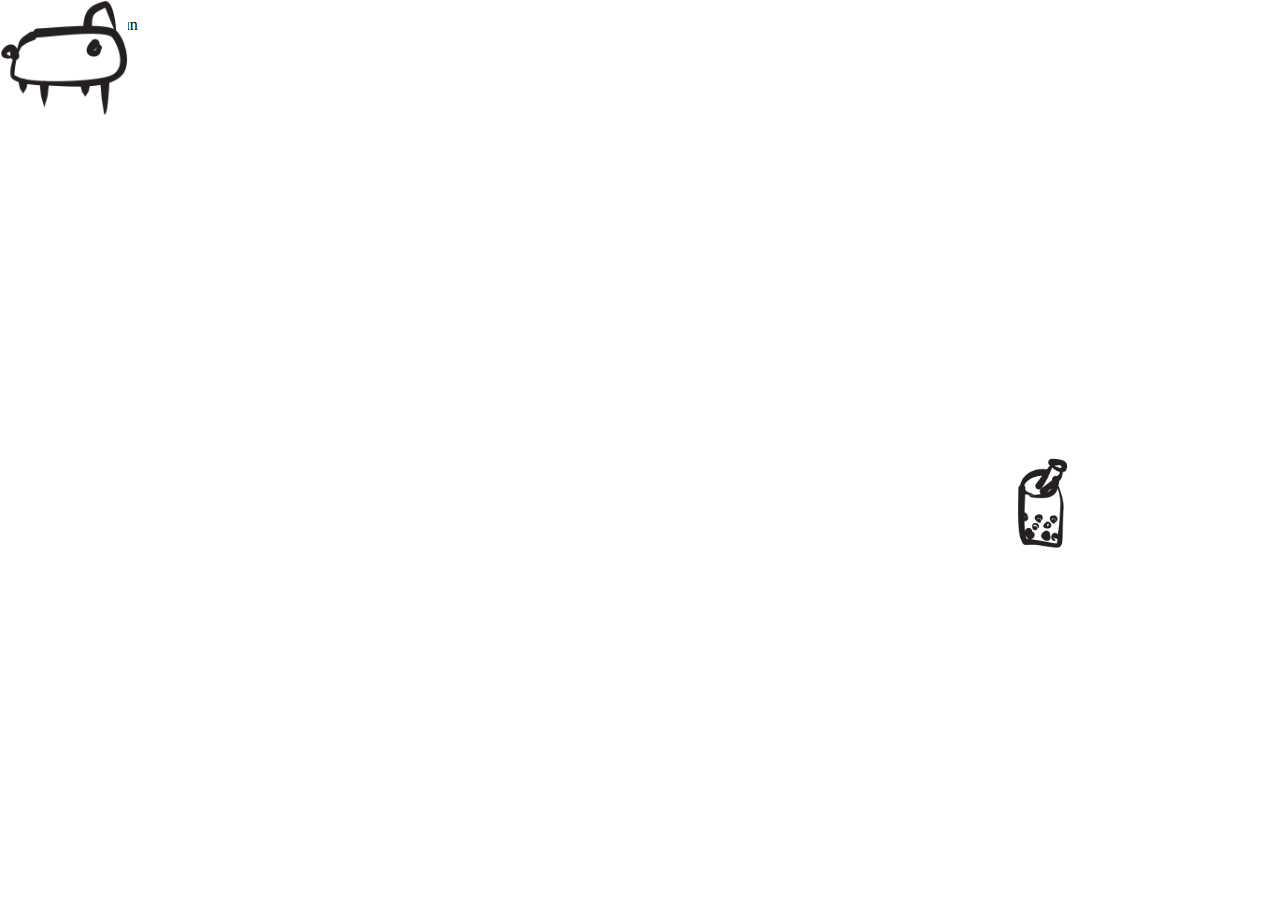
<file: public/capybaraGame.html>
<!DOCTYPE html>
<html lang="en">
<head>
    <meta charset="UTF-8">
    <title>Capybara Game</title>
    <link rel="apple-touch-icon" sizes="180x180" href="/apple-touch-icon.png">
    <link rel="icon" type="image/png" sizes="32x32" href="/favicon-32x32.png">
    <link rel="icon" type="image/png" sizes="16x16" href="/favicon-16x16.png">
    <link rel="manifest" href="/site.webmanifest">

<meta name="title" content="Capybara Game" />
<meta name="description" content="A real website, with a real podcast, with 2 real people, doing `real` things." />

<meta property="og:type" content="website" />
<meta property="og:url" content="https://cloud-ejgobe1sy-hack-club-bot.vercel.app/0screenshot_2024-01-01_at_10.57.01___pm.png
" />
<meta property="og:title" content="Capybara Game" />
<meta property="og:description" content="A real website, with a real podcast, with 2 real people, doing "real" things." />
<meta property="og:image" content="https://cloud-ejgobe1sy-hack-club-bot.vercel.app/0screenshot_2024-01-01_at_10.57.01___pm.png
" />
<meta property="twitter:card" content="summary_large_image" />
<meta property="twitter:url" content="https://cloud-ejgobe1sy-hack-club-bot.vercel.app/0screenshot_2024-01-01_at_10.57.01___pm.png
" />
<meta property="twitter:title" content="Capybara Game" />
<meta property="twitter:description" content="A real website, with a real podcast, with 2 real people, doing "real" things." />
<meta property="twitter:image" content="https://cloud-ejgobe1sy-hack-club-bot.vercel.app/0screenshot_2024-01-01_at_10.57.01___pm.png">

</head>
    <body style="height: 100vh">
        <img id="littleCapybara" style="width: 128px; position: absolute; top: 0; left: 0" src="littleCapybara.png"/>
        <p>Capybara Boba Run</p>
        <p id="score">Score: 0</p>

    </body>
    <script>
        let score = -1
        let leftValue = 0
        let topValue = 0
        
        let leftValueBoba = 0
        let topValueBoba = 0

        const maxWidth = document.body.clientWidth - document.getElementById('littleCapybara').style.width
        const maxHeight = document.body.clientHeight - document.getElementById('littleCapybara').style.height

        

        function spawnBoba() {
            score++
            document.getElementById("score").innerHTML = `Score ${score}`
            leftValueBoba = Math.random() * document.body.clientWidth
            topValueBoba = Math.random() * document.body.clientHeight

            document.body.innerHTML += `<img id="boba" style="width: 64px; position: absolute; left: ${leftValueBoba}px; top: ${topValueBoba}px" src="./boba.png"/>`
        }
        spawnBoba()


        document.addEventListener("keydown", function(e) {
            const littleCapybara = document.getElementById('littleCapybara')
            const boba = document.getElementById('boba')

            console.log(e.key)
            if (e.key == "w") {
                console.log(littleCapybara.style.top)
                topValue -= 20
                document.getElementById('littleCapybara').style.top = `${topValue}px`
            }
            if (e.key == "s") {
                console.log(littleCapybara.style.top)
                topValue += 20
                document.getElementById('littleCapybara').style.top = `${topValue}px`
            }
            if (e.key == "a") {
                console.log(littleCapybara.style.left)
                leftValue -= 20
                document.getElementById('littleCapybara').style.left = `${leftValue}px`
            }
            if (e.key == "d") {
                console.log(littleCapybara.style.left)
                leftValue += 20
                document.getElementById('littleCapybara').style.left = `${leftValue}px`
            }

            if((leftValue + 30 > leftValueBoba && leftValue - 30 < leftValueBoba)
            && (topValue + 30 > topValueBoba && topValue - 30 < topValueBoba)
            ) {
                console.log('wow')
                const theBoba = document.getElementById('boba')
                document.getElementById('boba').style.opacity = 0
                
                document.getElementById('boba').id = "notBoba"
            
                spawnBoba()


       

            }
        })
    </script>
</html>
</file>
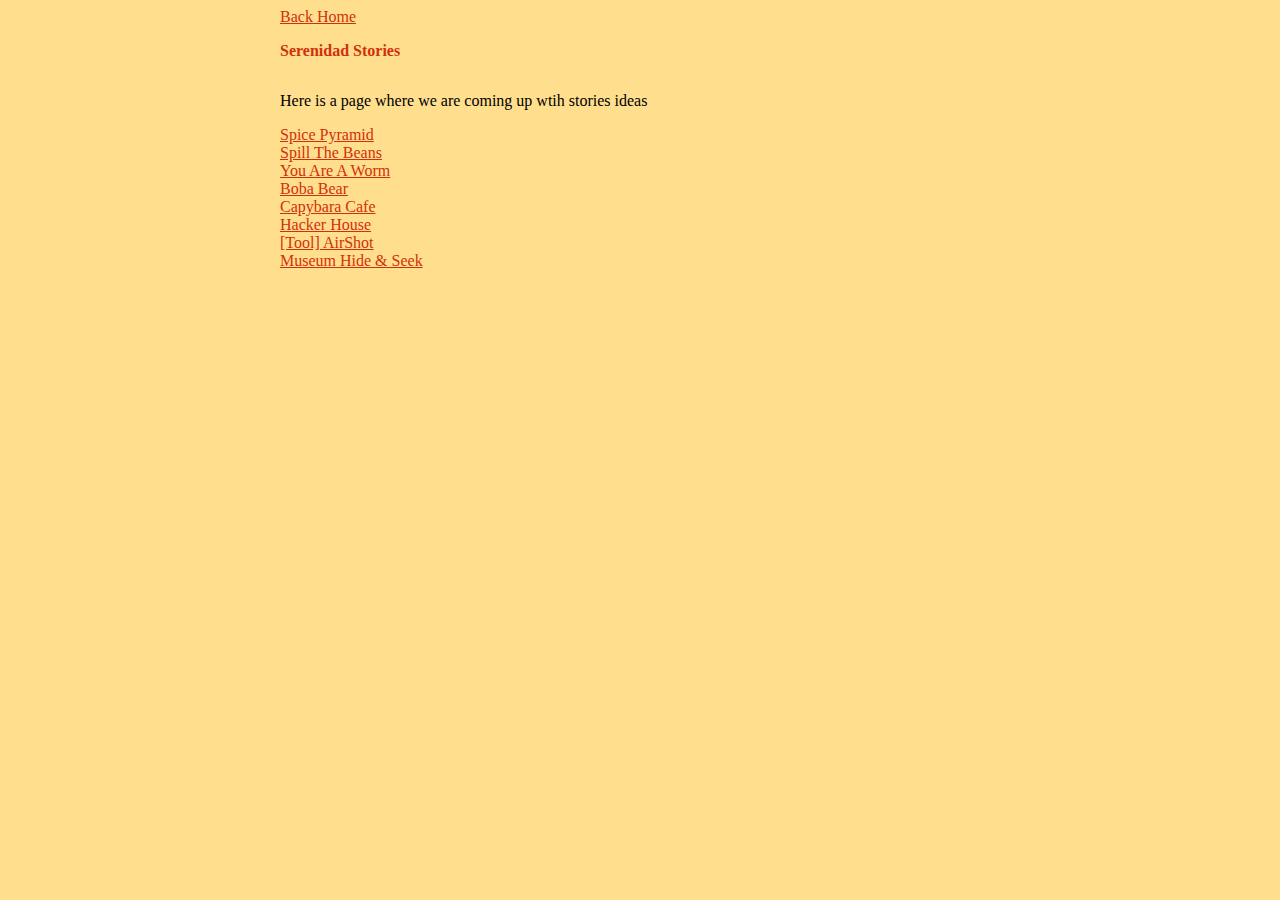
<file: public/story.html>
<!DOCTYPE html>
<html lang="en">
<head>
    <meta charset="UTF-8">
    <title>Serenidad</title>
    <link rel="stylesheet" href="styles.css">
    <link rel="apple-touch-icon" sizes="180x180" href="/apple-touch-icon.png">
    <link rel="icon" type="image/png" sizes="32x32" href="/favicon-32x32.png">
    <link rel="icon" type="image/png" sizes="16x16" href="/favicon-16x16.png">
    <link rel="manifest" href="/site.webmanifest">

<meta name="title" content="Serenidad" />
<meta name="description" content="A real website, with a real podcast, with 2 real people, doing `real` things." />

<meta property="og:type" content="website" />
<meta property="og:url" content="https://cloud-ejgobe1sy-hack-club-bot.vercel.app/0screenshot_2024-01-01_at_10.57.01___pm.png
" />
<meta property="og:title" content="Serenidad" />
<meta property="og:description" content="A real website, with a real podcast, with 2 real people, doing "real" things." />
<meta property="og:image" content="https://cloud-ejgobe1sy-hack-club-bot.vercel.app/0screenshot_2024-01-01_at_10.57.01___pm.png
" />
<meta property="twitter:card" content="summary_large_image" />
<meta property="twitter:url" content="https://cloud-ejgobe1sy-hack-club-bot.vercel.app/0screenshot_2024-01-01_at_10.57.01___pm.png
" />
<meta property="twitter:title" content="Serenidad" />
<meta property="twitter:description" content="A real website, with a real podcast, with 2 real people, doing "real" things." />
<meta property="twitter:image" content="https://cloud-ejgobe1sy-hack-club-bot.vercel.app/0screenshot_2024-01-01_at_10.57.01___pm.png">

</head>
    <body>
        <main style="width: 720px">
        
            <a href="./index.html">Back Home</a>

            <p><b>Serenidad Stories</b></p>
            <p>Here is a page where we are coming up wtih stories ideas</p>
        
            <a href="./story/spicePyramid.html">Spice Pyramid</a>
            <a href="./story/spillTheBeans.html">Spill The Beans</a>
            <a href="./story/YouAreAWorm.html">You Are A Worm</a>
            <a href="./story/bobaBear.html">Boba Bear</a>
            <a href="./story/capybaraCafe.html">Capybara Cafe</a>
            <a href="./story/hackerHouse.html">Hacker House</a>
            <a href="./story/airShot.html">[Tool] AirShot</a>
            <a href="./story/MuseumHideSeek.html">Museum Hide & Seek</a>


        </main>
    </body>
</html>
</file>
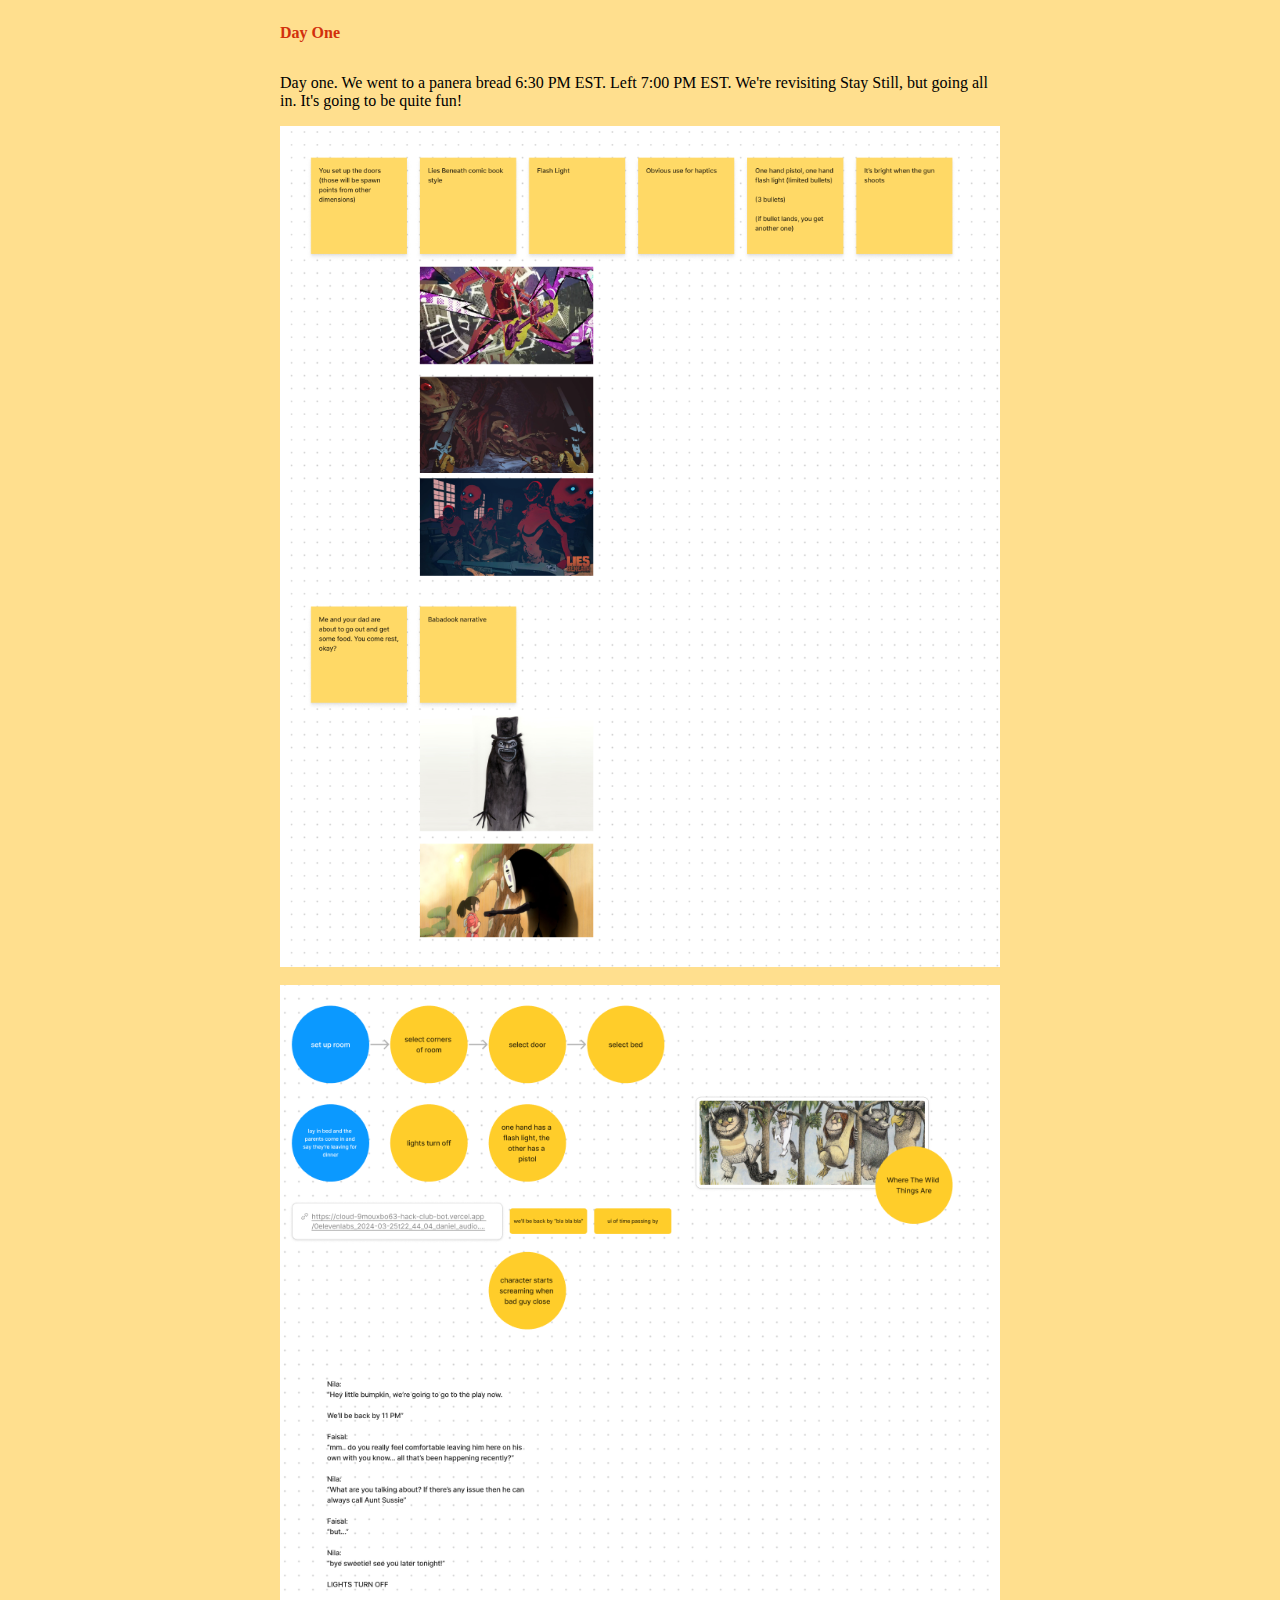
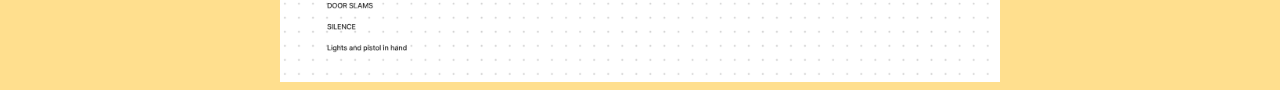
<file: public/making_things_journal/one.html>
<!DOCTYPE html>
<html lang="en">
<head>
    <meta charset="UTF-8">
    <title>Spice Pyramid</title>
    <link rel="stylesheet" href="../styles.css">
    <link rel="apple-touch-icon" sizes="180x180" href="/apple-touch-icon.png">
    <link rel="icon" type="image/png" sizes="32x32" href="/favicon-32x32.png">
    <link rel="icon" type="image/png" sizes="16x16" href="/favicon-16x16.png">
    <link rel="manifest" href="/site.webmanifest">

<meta name="title" content="Spice Pyramid" />
<meta name="description" content="A real website, with a real podcast, with 2 real people, doing `real` things." />

<meta property="og:type" content="website" />
<meta property="og:url" content="https://cloud-ejgobe1sy-hack-club-bot.vercel.app/0screenshot_2024-01-01_at_10.57.01___pm.png
" />
<meta property="og:title" content="Spice Pyramid" />
<meta property="og:description" content="A real website, with a real podcast, with 2 real people, doing "real" things." />
<meta property="og:image" content="https://cloud-ejgobe1sy-hack-club-bot.vercel.app/0screenshot_2024-01-01_at_10.57.01___pm.png
" />
<meta property="twitter:card" content="summary_large_image" />
<meta property="twitter:url" content="https://cloud-ejgobe1sy-hack-club-bot.vercel.app/0screenshot_2024-01-01_at_10.57.01___pm.png
" />
<meta property="twitter:title" content="Spice Pyramid" />
<meta property="twitter:description" content="A real website, with a real podcast, with 2 real people, doing "real" things." />
<meta property="twitter:image" content="https://cloud-ejgobe1sy-hack-club-bot.vercel.app/0screenshot_2024-01-01_at_10.57.01___pm.png">

</head>
    <body>
        <main>
            <p><b>Day One</b></p>
            <p>
                Day one. 

                We went to a panera bread 6:30 PM EST. Left 7:00 PM EST.

                We're revisiting Stay Still, but going all in. 

                It's going to be quite fun!
            </p>
            <img src="./initialconcept.png"/>
            <br/>
            <img src="./userflowstart.png"/>

        </main>
    </body>
</html>
</file>
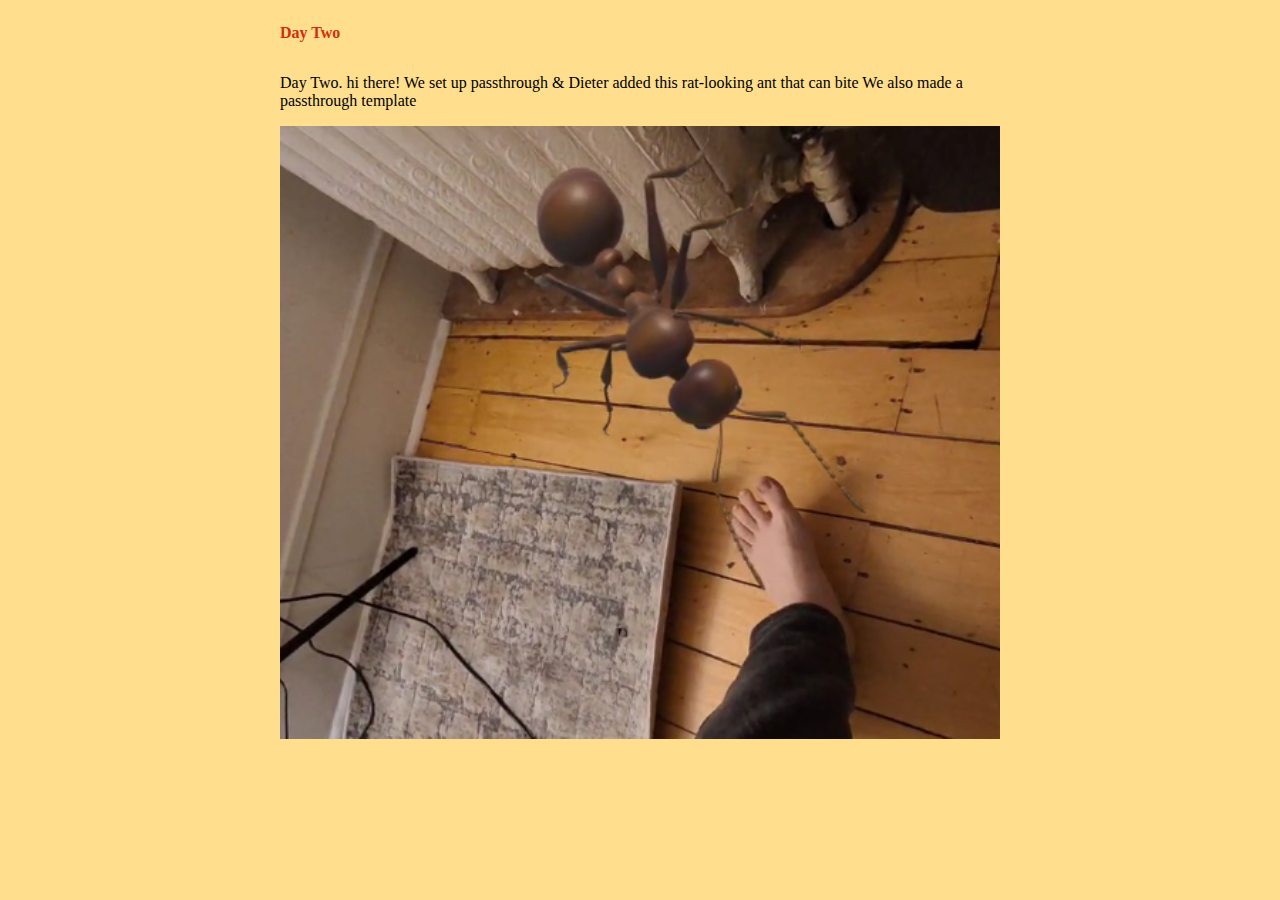
<file: public/making_things_journal/two.html>
<!DOCTYPE html>
<html lang="en">
<head>
    <meta charset="UTF-8">
    <title>Spice Pyramid</title>
    <link rel="stylesheet" href="../styles.css">
    <link rel="apple-touch-icon" sizes="180x180" href="/apple-touch-icon.png">
    <link rel="icon" type="image/png" sizes="32x32" href="/favicon-32x32.png">
    <link rel="icon" type="image/png" sizes="16x16" href="/favicon-16x16.png">
    <link rel="manifest" href="/site.webmanifest">

<meta name="title" content="Spice Pyramid" />
<meta name="description" content="A real website, with a real podcast, with 2 real people, doing `real` things." />

<meta property="og:type" content="website" />
<meta property="og:url" content="https://cloud-ejgobe1sy-hack-club-bot.vercel.app/0screenshot_2024-01-01_at_10.57.01___pm.png
" />
<meta property="og:title" content="Spice Pyramid" />
<meta property="og:description" content="A real website, with a real podcast, with 2 real people, doing "real" things." />
<meta property="og:image" content="https://cloud-ejgobe1sy-hack-club-bot.vercel.app/0screenshot_2024-01-01_at_10.57.01___pm.png
" />
<meta property="twitter:card" content="summary_large_image" />
<meta property="twitter:url" content="https://cloud-ejgobe1sy-hack-club-bot.vercel.app/0screenshot_2024-01-01_at_10.57.01___pm.png
" />
<meta property="twitter:title" content="Spice Pyramid" />
<meta property="twitter:description" content="A real website, with a real podcast, with 2 real people, doing "real" things." />
<meta property="twitter:image" content="https://cloud-ejgobe1sy-hack-club-bot.vercel.app/0screenshot_2024-01-01_at_10.57.01___pm.png">

</head>
    <body>
        <main>
            <p><b>Day Two</b></p>
            <p>
                Day Two. 

                hi there! We set up passthrough & Dieter added this rat-looking ant that can bite
            
                We also made a passthrough template
            </p>
            <img src="./foot-bite.PNG"/>
            
            

        </main>
    </body>
</html>
</file>
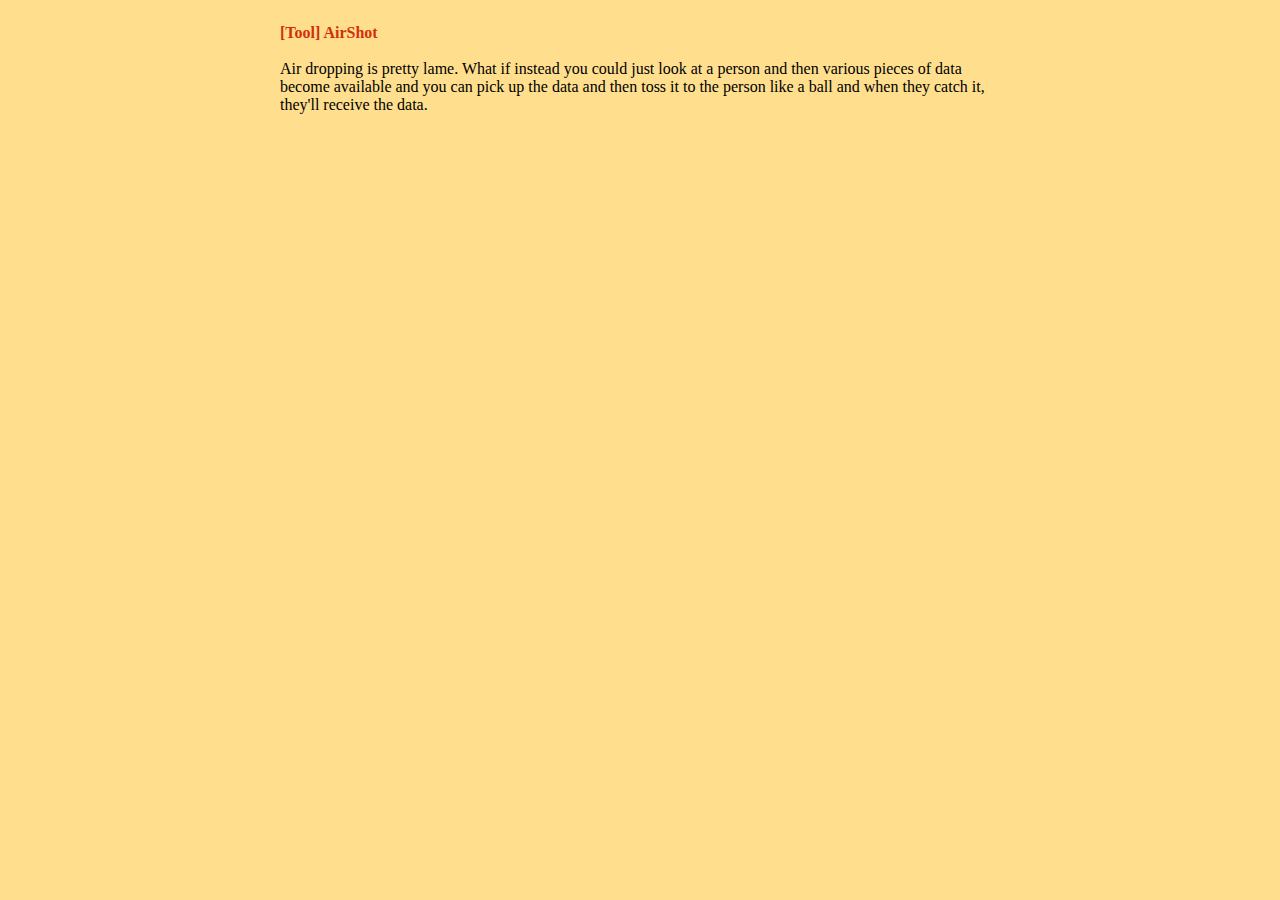
<file: public/story/airShot.html>
<!DOCTYPE html>
<html lang="en">
<head>
    <meta charset="UTF-8">
    <title>[Tool] AirShot</title>
    <link rel="stylesheet" href="../styles.css">
    <link rel="apple-touch-icon" sizes="180x180" href="/apple-touch-icon.png">
    <link rel="icon" type="image/png" sizes="32x32" href="/favicon-32x32.png">
    <link rel="icon" type="image/png" sizes="16x16" href="/favicon-16x16.png">
    <link rel="manifest" href="/site.webmanifest">

<meta name="title" content="AirShot" />
<meta name="description" content="A real website, with a real podcast, with 2 real people, doing `real` things." />

<meta property="og:type" content="website" />
<meta property="og:url" content="https://cloud-ejgobe1sy-hack-club-bot.vercel.app/0screenshot_2024-01-01_at_10.57.01___pm.png
" />
<meta property="og:title" content="AirShot" />
<meta property="og:description" content="A real website, with a real podcast, with 2 real people, doing "real" things." />
<meta property="og:image" content="https://cloud-ejgobe1sy-hack-club-bot.vercel.app/0screenshot_2024-01-01_at_10.57.01___pm.png
" />
<meta property="twitter:card" content="summary_large_image" />
<meta property="twitter:url" content="https://cloud-ejgobe1sy-hack-club-bot.vercel.app/0screenshot_2024-01-01_at_10.57.01___pm.png
" />
<meta property="twitter:title" content="AirShot" />
<meta property="twitter:description" content="A real website, with a real podcast, with 2 real people, doing "real" things." />
<meta property="twitter:image" content="https://cloud-ejgobe1sy-hack-club-bot.vercel.app/0screenshot_2024-01-01_at_10.57.01___pm.png">

</head>
    <body>
        <main>
            <p>
                <b>[Tool] AirShot</b>
                <br/><br/>
                Air dropping is pretty lame. What if instead you could just look at a person and then various pieces of data become available and you can pick up the data and then toss it to the person like a ball and when they catch it, they'll receive the data.
            </p>
        </main>
    </body>
</html>
</file>
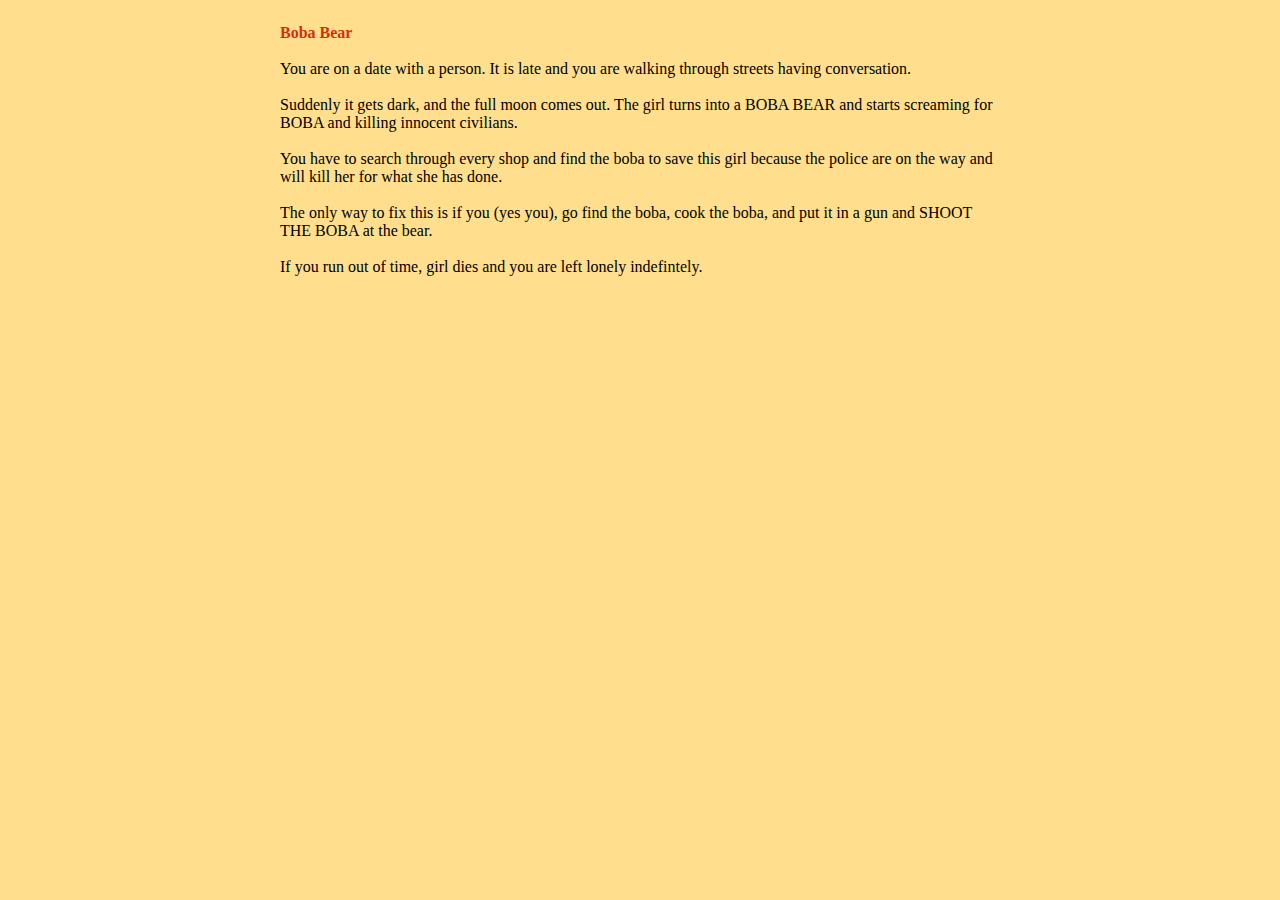
<file: public/story/bobaBear.html>
<!DOCTYPE html>
<html lang="en">
<head>
    <meta charset="UTF-8">
    <title>Boba Bear</title>
    <link rel="stylesheet" href="../styles.css">
    <link rel="apple-touch-icon" sizes="180x180" href="/apple-touch-icon.png">
    <link rel="icon" type="image/png" sizes="32x32" href="/favicon-32x32.png">
    <link rel="icon" type="image/png" sizes="16x16" href="/favicon-16x16.png">
    <link rel="manifest" href="/site.webmanifest">

<meta name="title" content="Spice Pyramid" />
<meta name="description" content="A real website, with a real podcast, with 2 real people, doing `real` things." />

<meta property="og:type" content="website" />
<meta property="og:url" content="https://cloud-ejgobe1sy-hack-club-bot.vercel.app/0screenshot_2024-01-01_at_10.57.01___pm.png
" />
<meta property="og:title" content="Spice Pyramid" />
<meta property="og:description" content="A real website, with a real podcast, with 2 real people, doing "real" things." />
<meta property="og:image" content="https://cloud-ejgobe1sy-hack-club-bot.vercel.app/0screenshot_2024-01-01_at_10.57.01___pm.png
" />
<meta property="twitter:card" content="summary_large_image" />
<meta property="twitter:url" content="https://cloud-ejgobe1sy-hack-club-bot.vercel.app/0screenshot_2024-01-01_at_10.57.01___pm.png
" />
<meta property="twitter:title" content="Spice Pyramid" />
<meta property="twitter:description" content="A real website, with a real podcast, with 2 real people, doing "real" things." />
<meta property="twitter:image" content="https://cloud-ejgobe1sy-hack-club-bot.vercel.app/0screenshot_2024-01-01_at_10.57.01___pm.png">

</head>
    <body>
        <main>
            <p>
                <b>Boba Bear</b>
                <br/><br/>
                
                You are on a date with a person. It is late and you are walking through streets having conversation.
                <br/><br/>

                Suddenly it gets dark, and the full moon comes out. The girl turns into a BOBA BEAR and starts screaming for BOBA and killing innocent civilians. 
                <br/><br/>

                You have to search through every shop and find the boba to save this girl because the police are on the way and will kill her for what she has done.
                <br/><br/>

                The only way to fix this is if you (yes you), go find the boba, cook the boba, and put it in a gun and SHOOT THE BOBA at the bear.
                <br/><br/>

                If you run out of time, girl dies and you are left lonely indefintely. 
            </p>
        </main>
    </body>
</html>
</file>
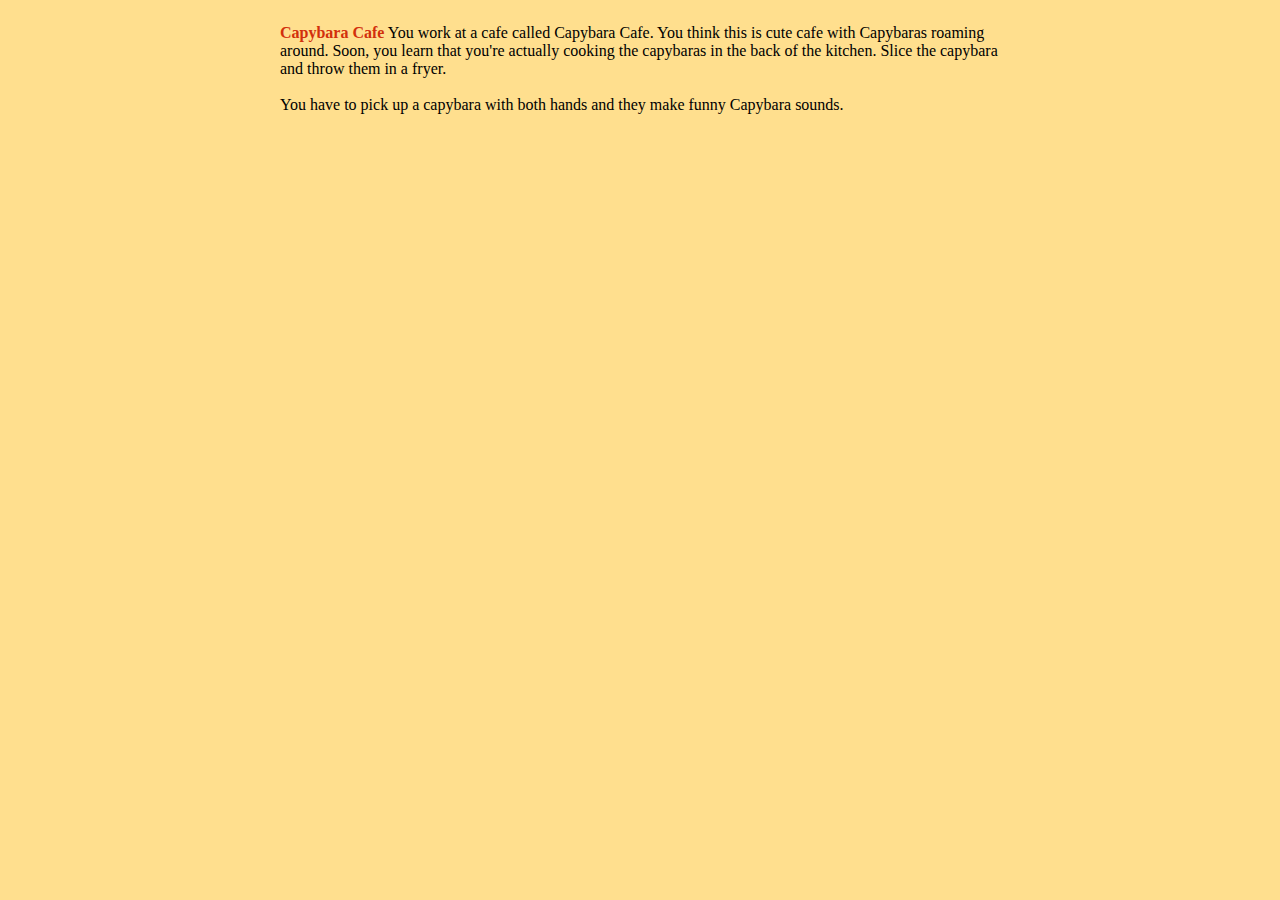
<file: public/story/capybaraCafe.html>
<!DOCTYPE html>
<html lang="en">
<head>
    <meta charset="UTF-8">
    <title>Capybara Cafe</title>
    <link rel="stylesheet" href="../styles.css">
    <link rel="apple-touch-icon" sizes="180x180" href="/apple-touch-icon.png">
    <link rel="icon" type="image/png" sizes="32x32" href="/favicon-32x32.png">
    <link rel="icon" type="image/png" sizes="16x16" href="/favicon-16x16.png">
    <link rel="manifest" href="/site.webmanifest">

<meta name="title" content="Capybara Cafe" />
<meta name="description" content="A real website, with a real podcast, with 2 real people, doing `real` things." />

<meta property="og:type" content="website" />
<meta property="og:url" content="https://cloud-ejgobe1sy-hack-club-bot.vercel.app/0screenshot_2024-01-01_at_10.57.01___pm.png
" />
<meta property="og:title" content="Capybara Cafe" />
<meta property="og:description" content="A real website, with a real podcast, with 2 real people, doing "real" things." />
<meta property="og:image" content="https://cloud-ejgobe1sy-hack-club-bot.vercel.app/0screenshot_2024-01-01_at_10.57.01___pm.png
" />
<meta property="twitter:card" content="summary_large_image" />
<meta property="twitter:url" content="https://cloud-ejgobe1sy-hack-club-bot.vercel.app/0screenshot_2024-01-01_at_10.57.01___pm.png
" />
<meta property="twitter:title" content="Capybara Cafe" />
<meta property="twitter:description" content="A real website, with a real podcast, with 2 real people, doing "real" things." />
<meta property="twitter:image" content="https://cloud-ejgobe1sy-hack-club-bot.vercel.app/0screenshot_2024-01-01_at_10.57.01___pm.png">

</head>
    <body>
        <main>
            <p>
                <b>Capybara Cafe</b>
                You work at a cafe called Capybara Cafe. You think this is cute cafe with Capybaras roaming around. Soon, you learn that you're actually cooking the capybaras in the back of the kitchen. Slice the capybara and throw them in a fryer.
                <br/><br/>

                You have to pick up a capybara with both hands and they make funny Capybara sounds.
                
            </p>
        </main>
    </body>
</html>
</file>
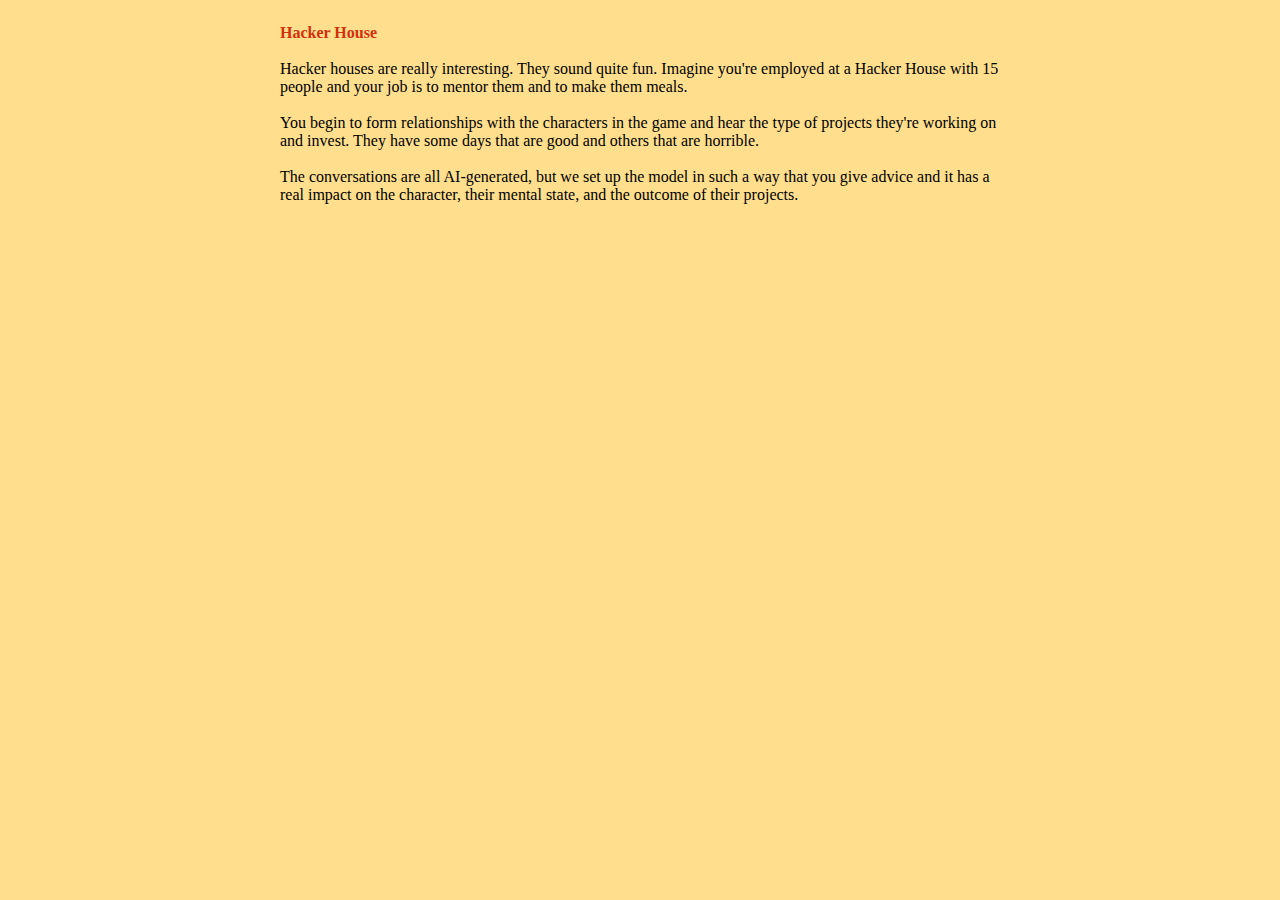
<file: public/story/hackerHouse.html>
<!DOCTYPE html>
<html lang="en">
<head>
    <meta charset="UTF-8">
    <title>Hacker House</title>
    <link rel="stylesheet" href="../styles.css">
    <link rel="apple-touch-icon" sizes="180x180" href="/apple-touch-icon.png">
    <link rel="icon" type="image/png" sizes="32x32" href="/favicon-32x32.png">
    <link rel="icon" type="image/png" sizes="16x16" href="/favicon-16x16.png">
    <link rel="manifest" href="/site.webmanifest">

<meta name="title" content="Hacker House" />
<meta name="description" content="A real website, with a real podcast, with 2 real people, doing `real` things." />

<meta property="og:type" content="website" />
<meta property="og:url" content="https://cloud-ejgobe1sy-hack-club-bot.vercel.app/0screenshot_2024-01-01_at_10.57.01___pm.png
" />
<meta property="og:title" content="Hacker House" />
<meta property="og:description" content="A real website, with a real podcast, with 2 real people, doing "real" things." />
<meta property="og:image" content="https://cloud-ejgobe1sy-hack-club-bot.vercel.app/0screenshot_2024-01-01_at_10.57.01___pm.png
" />
<meta property="twitter:card" content="summary_large_image" />
<meta property="twitter:url" content="https://cloud-ejgobe1sy-hack-club-bot.vercel.app/0screenshot_2024-01-01_at_10.57.01___pm.png
" />
<meta property="twitter:title" content="Hacker House" />
<meta property="twitter:description" content="A real website, with a real podcast, with 2 real people, doing "real" things." />
<meta property="twitter:image" content="https://cloud-ejgobe1sy-hack-club-bot.vercel.app/0screenshot_2024-01-01_at_10.57.01___pm.png">

</head>
    <body>
        <main>
            <p>
                <b>Hacker House</b>
                <br/><br/>
                Hacker houses are really interesting. They sound quite fun. Imagine you're employed at a Hacker House with 15 people and your job is to mentor them and to make them meals.
                <br/><br/>
                You begin to form relationships with the characters in the game and hear the type of projects they're working on and invest. They have some days that are good and others that are horrible.
                <br/> <br/>
                The conversations are all AI-generated, but we set up the model in such a way that you give advice and it has a real impact on the character, their mental state, and the outcome of their projects.
                <br/><br/>
                
            </p>
        </main>
    </body>
</html>
</file>
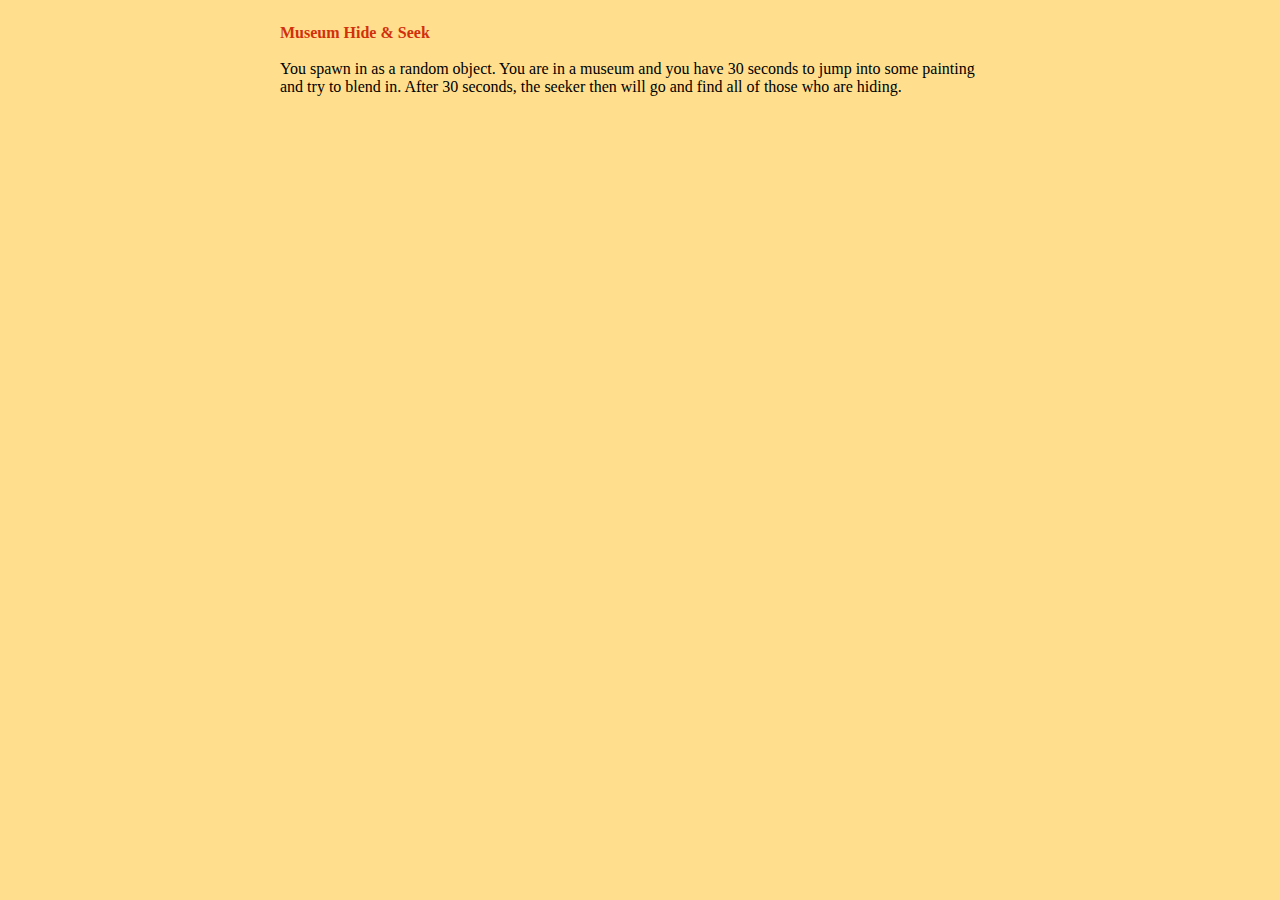
<file: public/story/MuseumHideSeek.html>
<!DOCTYPE html>
<html lang="en">
<head>
    <meta charset="UTF-8">
    <title>[Tool] AirShot</title>
    <link rel="stylesheet" href="../styles.css">
    <link rel="apple-touch-icon" sizes="180x180" href="/apple-touch-icon.png">
    <link rel="icon" type="image/png" sizes="32x32" href="/favicon-32x32.png">
    <link rel="icon" type="image/png" sizes="16x16" href="/favicon-16x16.png">
    <link rel="manifest" href="/site.webmanifest">

<meta name="title" content="Museum Hide & Seek" />
<meta name="description" content="A real website, with a real podcast, with 2 real people, doing `real` things." />

<meta property="og:type" content="website" />
<meta property="og:url" content="https://cloud-ejgobe1sy-hack-club-bot.vercel.app/0screenshot_2024-01-01_at_10.57.01___pm.png
" />
<meta property="og:title" content="Museum Hide & Seek" />
<meta property="og:description" content="A real website, with a real podcast, with 2 real people, doing "real" things." />
<meta property="og:image" content="https://cloud-ejgobe1sy-hack-club-bot.vercel.app/0screenshot_2024-01-01_at_10.57.01___pm.png
" />
<meta property="twitter:card" content="summary_large_image" />
<meta property="twitter:url" content="https://cloud-ejgobe1sy-hack-club-bot.vercel.app/0screenshot_2024-01-01_at_10.57.01___pm.png
" />
<meta property="twitter:title" content="Museum Hide & Seek" />
<meta property="twitter:description" content="A real website, with a real podcast, with 2 real people, doing "real" things." />
<meta property="twitter:image" content="https://cloud-ejgobe1sy-hack-club-bot.vercel.app/0screenshot_2024-01-01_at_10.57.01___pm.png">

</head>
    <body>
        <main>
            <p>
                <b>Museum Hide & Seek</b>
                <br/><br/>
                You spawn in as a random object. You are in a museum and you have 30 seconds to jump into some painting and try to blend in. After 30 seconds, the seeker then will go and find all of those who are hiding. 
            </p>
        </main>
    </body>
</html>
</file>
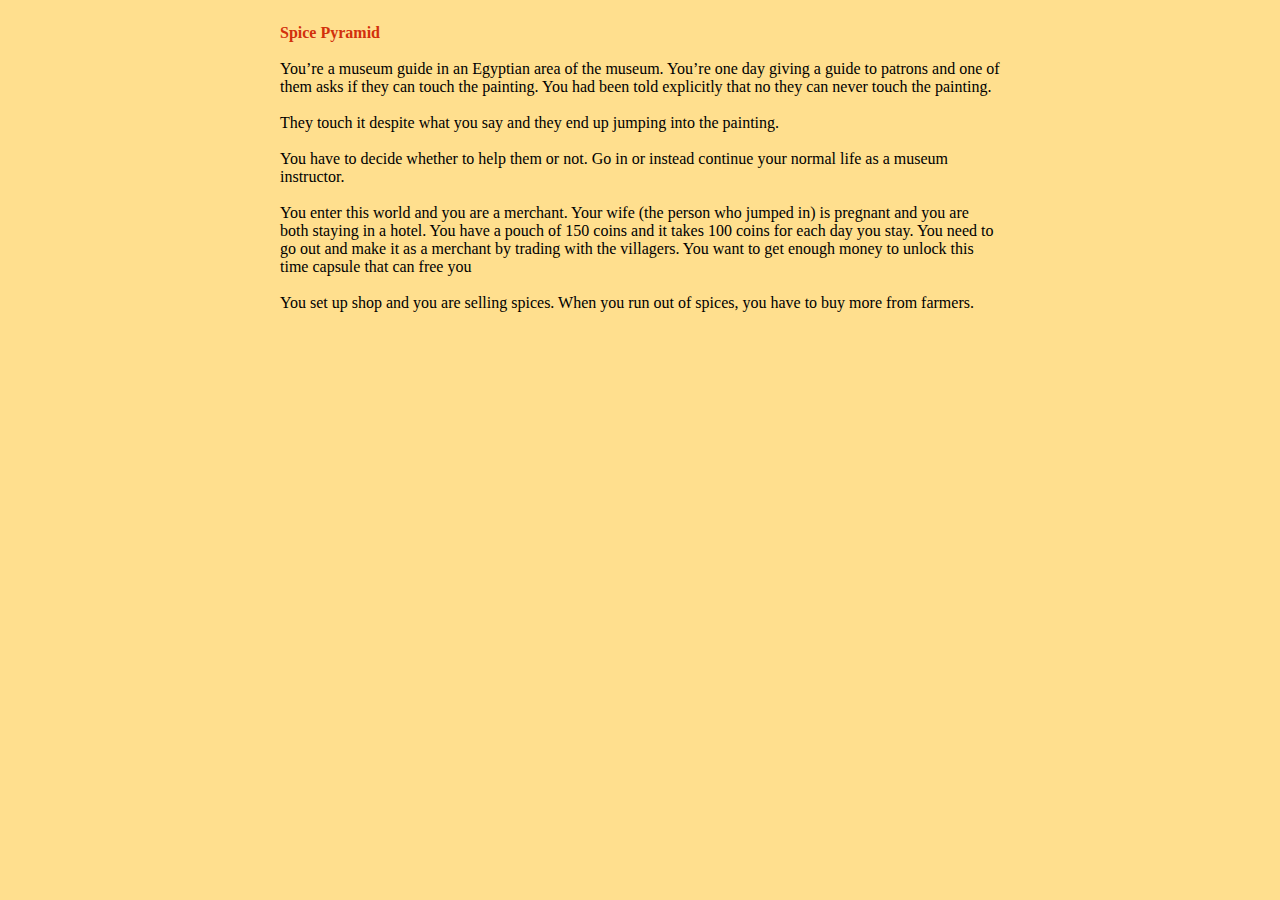
<file: public/story/spicePyramid.html>
<!DOCTYPE html>
<html lang="en">
<head>
    <meta charset="UTF-8">
    <title>Spice Pyramid</title>
    <link rel="stylesheet" href="../styles.css">
    <link rel="apple-touch-icon" sizes="180x180" href="/apple-touch-icon.png">
    <link rel="icon" type="image/png" sizes="32x32" href="/favicon-32x32.png">
    <link rel="icon" type="image/png" sizes="16x16" href="/favicon-16x16.png">
    <link rel="manifest" href="/site.webmanifest">

<meta name="title" content="Spice Pyramid" />
<meta name="description" content="A real website, with a real podcast, with 2 real people, doing `real` things." />

<meta property="og:type" content="website" />
<meta property="og:url" content="https://cloud-ejgobe1sy-hack-club-bot.vercel.app/0screenshot_2024-01-01_at_10.57.01___pm.png
" />
<meta property="og:title" content="Spice Pyramid" />
<meta property="og:description" content="A real website, with a real podcast, with 2 real people, doing "real" things." />
<meta property="og:image" content="https://cloud-ejgobe1sy-hack-club-bot.vercel.app/0screenshot_2024-01-01_at_10.57.01___pm.png
" />
<meta property="twitter:card" content="summary_large_image" />
<meta property="twitter:url" content="https://cloud-ejgobe1sy-hack-club-bot.vercel.app/0screenshot_2024-01-01_at_10.57.01___pm.png
" />
<meta property="twitter:title" content="Spice Pyramid" />
<meta property="twitter:description" content="A real website, with a real podcast, with 2 real people, doing "real" things." />
<meta property="twitter:image" content="https://cloud-ejgobe1sy-hack-club-bot.vercel.app/0screenshot_2024-01-01_at_10.57.01___pm.png">

</head>
    <body>
        <main>
            <p>
                <b>Spice Pyramid</b>
                <br/><br/>
                You’re a museum guide in an Egyptian area of the museum. You’re one day giving a guide to patrons and one of them asks if they can touch the painting. You had been told explicitly that no they can never touch the painting. 
                <br/><br/>
                They touch it despite what you say and they end up jumping into the painting.
                <br/><br/>
                You have to decide whether to help them or not. Go in or instead continue your normal life as a museum instructor.
                <br/><br/>
                You enter this world and you are a merchant. Your wife (the person who jumped in) is pregnant and you are both staying in a hotel. You have a pouch of 150 coins and it takes 100 coins for each day you stay. You need to go out and make it as a merchant by trading with the villagers. You want to get enough money to unlock this time capsule that can free you
                <br/><br/>
                You set up shop and you are selling spices. When you run out of spices, you have to buy more from farmers.
            </p>
        </main>
    </body>
</html>
</file>
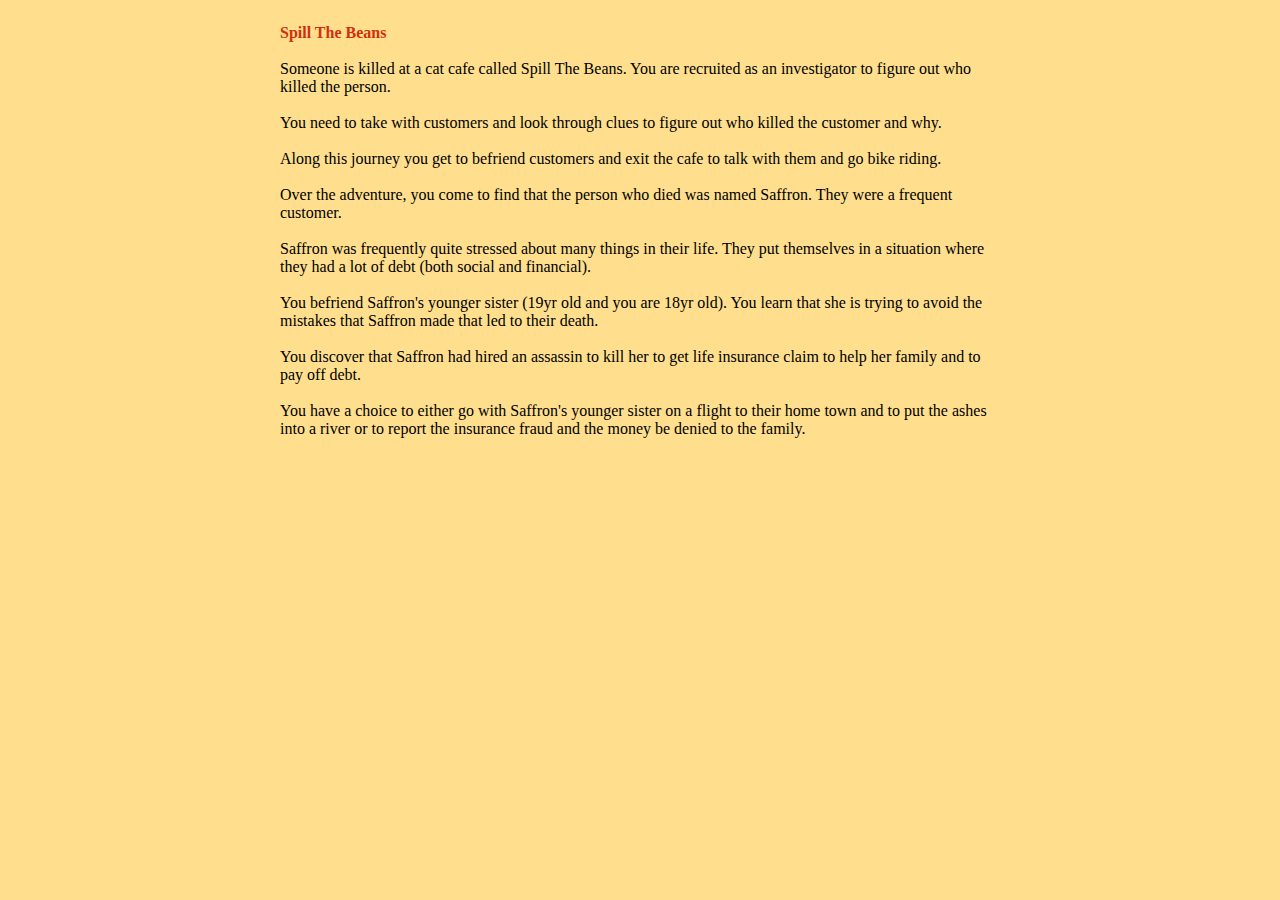
<file: public/story/spillTheBeans.html>
<!DOCTYPE html>
<html lang="en">
<head>
    <meta charset="UTF-8">
    <title>Spill The Beans</title>
    <link rel="stylesheet" href="../styles.css">
    <link rel="apple-touch-icon" sizes="180x180" href="/apple-touch-icon.png">
    <link rel="icon" type="image/png" sizes="32x32" href="/favicon-32x32.png">
    <link rel="icon" type="image/png" sizes="16x16" href="/favicon-16x16.png">
    <link rel="manifest" href="/site.webmanifest">

<meta name="title" content="Spill The Beans" />
<meta name="description" content="A real website, with a real podcast, with 2 real people, doing `real` things." />

<meta property="og:type" content="website" />
<meta property="og:url" content="https://cloud-ejgobe1sy-hack-club-bot.vercel.app/0screenshot_2024-01-01_at_10.57.01___pm.png
" />
<meta property="og:title" content="Spill The Beans" />
<meta property="og:description" content="A real website, with a real podcast, with 2 real people, doing "real" things." />
<meta property="og:image" content="https://cloud-ejgobe1sy-hack-club-bot.vercel.app/0screenshot_2024-01-01_at_10.57.01___pm.png
" />
<meta property="twitter:card" content="summary_large_image" />
<meta property="twitter:url" content="https://cloud-ejgobe1sy-hack-club-bot.vercel.app/0screenshot_2024-01-01_at_10.57.01___pm.png
" />
<meta property="twitter:title" content="Spill The Beans" />
<meta property="twitter:description" content="A real website, with a real podcast, with 2 real people, doing "real" things." />
<meta property="twitter:image" content="https://cloud-ejgobe1sy-hack-club-bot.vercel.app/0screenshot_2024-01-01_at_10.57.01___pm.png">

</head>
    <body>
        <main>
            <p>
                <b>Spill The Beans</b>
                <br/><br/>

                    Someone is killed at a cat cafe called Spill The Beans. You are recruited as an investigator to figure out who killed the person.  
                    <br/><br/>

                    You need to take with customers and look through clues to figure out who killed the customer and why.
                    <br/><br/>

                    Along this journey you get to befriend customers and exit the cafe to talk with them and go bike riding.
                    <br/><br/>

                    Over the adventure, you come to find that the person who died was named Saffron. They were a frequent customer.
                    <br/><br/>

                    Saffron was frequently quite stressed about many things in their life. They put themselves in a situation where they had a lot of debt (both social and financial).
                    <br/><br/>

                    You befriend Saffron's younger sister (19yr old and you are 18yr old). You learn that she is trying to avoid the mistakes that Saffron made that led to their death. 
                    <br/><br/>

                    You discover that Saffron had hired an assassin to kill her to get life insurance claim to help her family and to pay off debt.
                    <br/><br/>

                    You have a choice to either go with Saffron's younger sister on a flight to their home town and to put the ashes into a river or to report the insurance fraud and the money be denied to the family.
            </p>
        </main>
    </body>
</html>
</file>
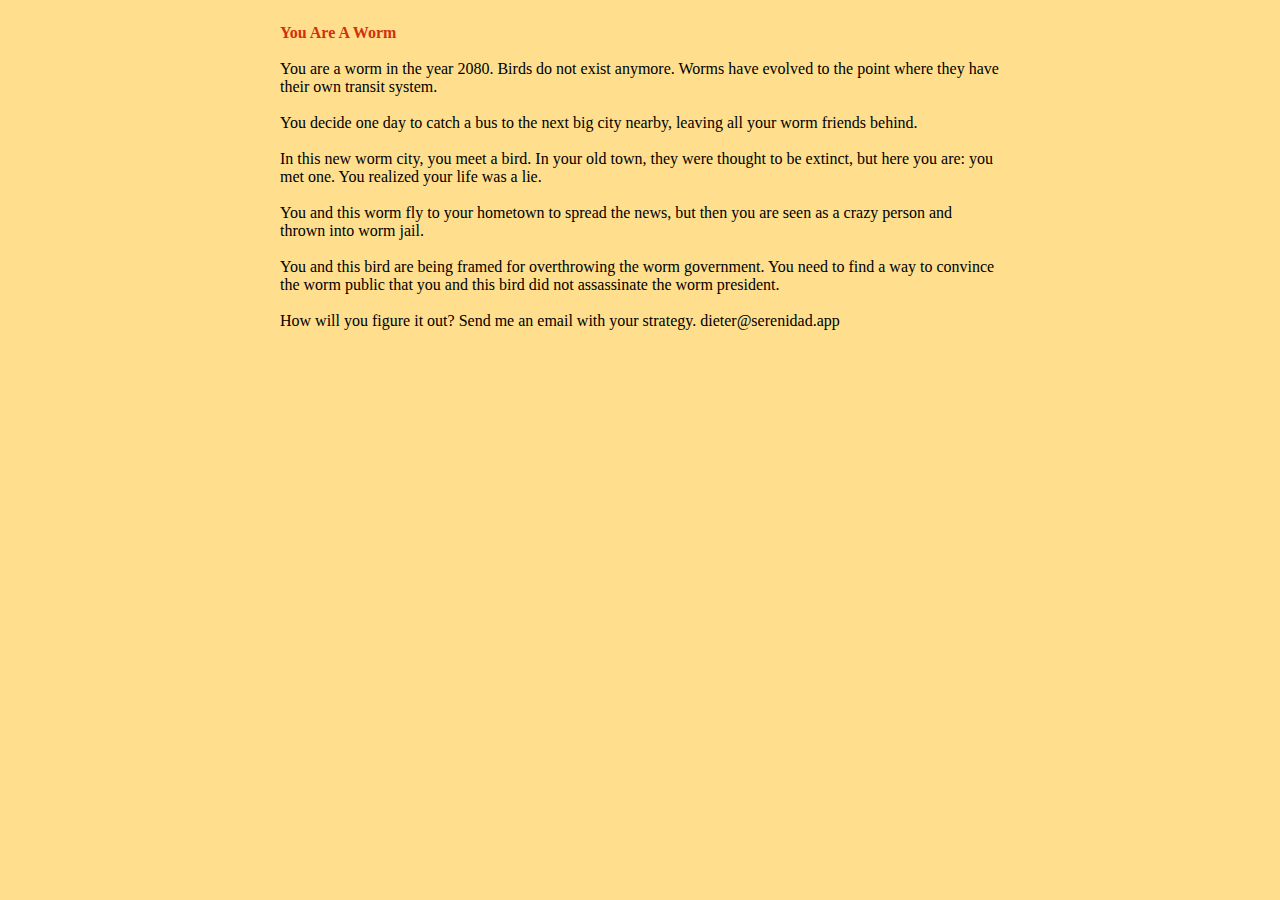
<file: public/story/YouAreAWorm.html>
<!DOCTYPE html>
<html lang="en">
<head>
    <meta charset="UTF-8">
    <title>Spice Pyramid</title>
    <link rel="stylesheet" href="../styles.css">
    <link rel="apple-touch-icon" sizes="180x180" href="/apple-touch-icon.png">
    <link rel="icon" type="image/png" sizes="32x32" href="/favicon-32x32.png">
    <link rel="icon" type="image/png" sizes="16x16" href="/favicon-16x16.png">
    <link rel="manifest" href="/site.webmanifest">

<meta name="title" content="Spice Pyramid" />
<meta name="description" content="A real website, with a real podcast, with 2 real people, doing `real` things." />

<meta property="og:type" content="website" />
<meta property="og:url" content="https://cloud-ejgobe1sy-hack-club-bot.vercel.app/0screenshot_2024-01-01_at_10.57.01___pm.png
" />
<meta property="og:title" content="Spice Pyramid" />
<meta property="og:description" content="A real website, with a real podcast, with 2 real people, doing "real" things." />
<meta property="og:image" content="https://cloud-ejgobe1sy-hack-club-bot.vercel.app/0screenshot_2024-01-01_at_10.57.01___pm.png
" />
<meta property="twitter:card" content="summary_large_image" />
<meta property="twitter:url" content="https://cloud-ejgobe1sy-hack-club-bot.vercel.app/0screenshot_2024-01-01_at_10.57.01___pm.png
" />
<meta property="twitter:title" content="Spice Pyramid" />
<meta property="twitter:description" content="A real website, with a real podcast, with 2 real people, doing "real" things." />
<meta property="twitter:image" content="https://cloud-ejgobe1sy-hack-club-bot.vercel.app/0screenshot_2024-01-01_at_10.57.01___pm.png">

</head>
    <body>
        <main>
            <p>
                <b>You Are A Worm</b>
                <br/><br/>

                You are a worm in the year 2080. Birds do not exist anymore. Worms have evolved to the point where they have their own transit system. 
                <br/><br/>

                You decide one day to catch a bus to the next big city nearby, leaving all your worm friends behind. 
                <br/><br/>

                In this new worm city, you meet a bird. In your old town, they were thought to be extinct, but here you are: you met one. You realized your life was a lie. 
                <br/><br/>

                You and this worm fly to your hometown to spread the news, but then you are seen as a crazy person and thrown into worm jail.
                <br/><br/>

                You and this bird are being framed for overthrowing the worm government. You need to find a way to convince the worm public that you and this bird did not assassinate the worm president. 
                <br/><br/>

                How will you figure it out? Send me an email with your strategy. dieter@serenidad.app
            </p>
        </main>
    </body>
</html>
</file>
<file: public/styles.css>
/* Media query for mobile devices */
@media screen and (max-width: 600px) {
    body {
        font-size: 32px; /* Larger font size for smaller screens */
    }
}




body {
    display: flex;
    font-size: 16px;
    margin-left: 16px;
    margin-right: 16px;
    align-items: center;
    flex-direction: column;
    background-color: rgb(255, 223, 142);
    color: #000
}

button {
    color: rgb(255, 223, 142);
    background-color: #d2300c;
    border: 0px;
    padding: 6px 12px
}

a {
    color: #d2300c
 
}

b {
    color: #d2300c
  
}
main {
    max-width: 720px;
    display: flex;
    flex-direction: column;

}
audio {
    border-radius: 0px;
    width: 100%;
    background: rgb(255, 223, 142);
    color: #000;
    /* Additional minimal styling */

  }
  
.podcast {
    padding: 5px;
    border-bottom: 1px solid #000; /* Black border */
    margin-bottom: 5px;
    display: flex;
    flex-direction: row;
    justify-content: space-between;
}


/* Styling for the audio controls */
audio::-webkit-media-controls-panel {
background-color: rgb(255, 223, 142);
color: #000
}
  
  audio::-webkit-media-controls-play-button,
  audio::-webkit-media-controls-volume-slider,
  audio::-webkit-media-controls-mute-button,
  audio::-webkit-media-controls-timeline,
  audio::-webkit-media-controls-current-time-display,
  audio::-webkit-media-controls-time-remaining-display {
    background-color: rgb(255, 223, 142);
    color: #000
  }
  
  /* For other browsers like Firefox */
  audio::-moz-focus-inner {
    border: 0;
  }

  

/* body {
    font-family: Arial, sans-serif;
    line-height: 1.6;
    margin: 0;
    padding: 0;
    background-color: #f4f4f4;
    color: #333;
}

.content {
    padding: 20px;
    background-color: white;
    margin: 20px;
    border-radius: 8px;
    box-shadow: 0 2px 4px rgba(0, 0, 0, 0.1);
}

.content p {
    margin: 0;
}

.content a {
    color: #0066cc;
    text-decoration: none;
}

.content a:hover {
    text-decoration: underline;
}

footer {
    text-align: center;
    padding: 20px;
    background-color: #333;
    color: white;
}

footer a {
    color: #fff;
    text-decoration: none;
}

footer a:hover {
    text-decoration: underline;
} */
</file>
